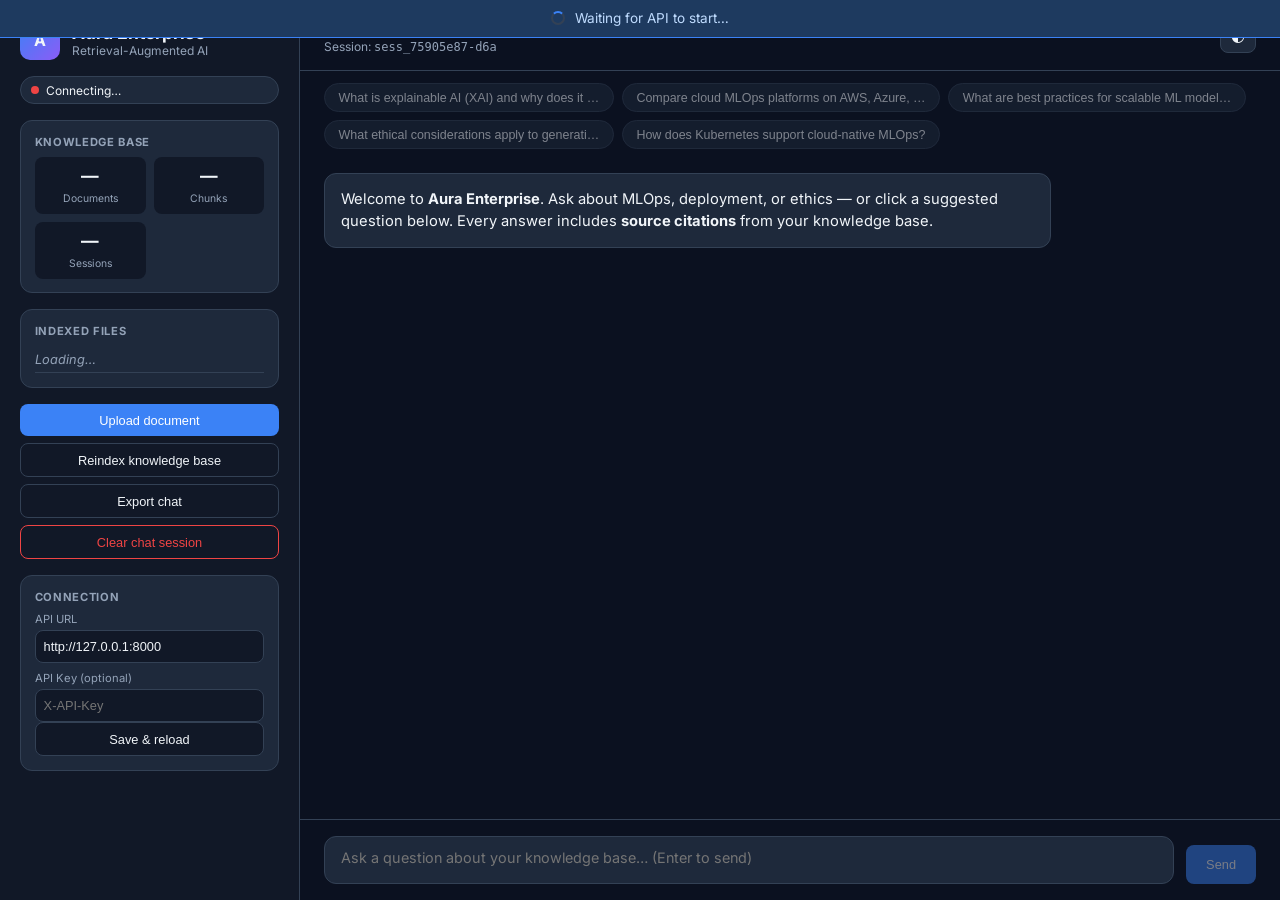
<file: frontend/index.html>
<!DOCTYPE html>
<html lang="en" data-theme="dark">
<head>
  <meta charset="UTF-8" />
  <meta name="viewport" content="width=device-width, initial-scale=1.0" />
  <title>Aura Enterprise | Knowledge Assistant</title>
  <meta name="description" content="Enterprise RAG assistant with cited answers over your document knowledge base." />
  <meta property="og:title" content="Aura Enterprise — Knowledge Assistant" />
  <meta property="og:description" content="Retrieval-Augmented Generation with Gemini, ChromaDB, and source citations." />
  <meta property="og:type" content="website" />
  <meta name="twitter:card" content="summary_large_image" />
  <link rel="icon" href="favicon.svg" type="image/svg+xml" />
  <link rel="preconnect" href="https://fonts.googleapis.com" />
  <link rel="preconnect" href="https://fonts.gstatic.com" crossorigin />
  <link href="https://fonts.googleapis.com/css2?family=Inter:wght@400;500;600;700&display=swap" rel="stylesheet" />
  <link rel="stylesheet" href="styles.css" />
  <script src="config.js"></script>
</head>
<body>
  <div id="indexing-banner" class="indexing-banner hidden" role="status">
    <span class="spinner inline-spinner"></span>
    <span id="indexing-text">Indexing knowledge base — first startup may take up to a minute…</span>
  </div>

  <aside class="sidebar">
    <div class="brand">
      <div class="brand-icon">A</div>
      <div>
        <h1>Aura Enterprise</h1>
        <p>Retrieval-Augmented AI</p>
      </div>
    </div>

    <div id="status-pill" class="status-pill offline">
      <span class="status-dot"></span>
      <span>Connecting…</span>
    </div>

    <div class="panel">
      <h3>Knowledge base</h3>
      <div class="stat-grid">
        <div class="stat"><strong id="stat-docs">—</strong><span>Documents</span></div>
        <div class="stat"><strong id="stat-chunks">—</strong><span>Chunks</span></div>
        <div class="stat"><strong id="stat-sessions">—</strong><span>Sessions</span></div>
      </div>
    </div>

    <div class="panel">
      <h3>Indexed files</h3>
      <ul id="doc-list" class="doc-list"><li class="muted">Loading…</li></ul>
    </div>

    <div class="btn-row">
      <button id="upload-btn" class="btn btn-primary" type="button">Upload document</button>
      <button id="reindex-btn" class="btn btn-secondary" type="button">Reindex knowledge base</button>
      <button id="export-btn" class="btn btn-secondary" type="button">Export chat</button>
      <button id="clear-btn" class="btn btn-danger" type="button">Clear chat session</button>
      <input id="file-input" type="file" class="hidden" accept=".txt,.pdf,.docx,.csv,.md" />
    </div>

    <div class="panel">
      <h3>Connection</h3>
      <label class="field-label">API URL</label>
      <input id="api-url" type="text" placeholder="http://127.0.0.1:8000" />
      <label class="field-label">API Key (optional)</label>
      <input id="api-key" type="password" placeholder="X-API-Key" />
      <button id="save-config" class="btn btn-secondary" type="button">Save & reload</button>
    </div>
  </aside>

  <main class="main">
    <header class="chat-header">
      <div>
        <h2>Knowledge Assistant</h2>
        <p class="session-line">Session: <code id="session-label"></code></p>
      </div>
      <div class="header-actions">
        <button id="theme-toggle" class="btn-icon" type="button" title="Toggle theme" aria-label="Toggle theme">◐</button>
        <div id="loading" class="spinner hidden" title="Processing"></div>
      </div>
    </header>

    <div id="suggestions" class="suggestions" aria-label="Suggested questions"></div>

    <div id="messages" class="messages"></div>

    <footer class="composer">
      <textarea id="user-input" rows="1" placeholder="Ask a question about your knowledge base… (Enter to send)"></textarea>
      <button id="send-btn" class="btn btn-primary composer-send" type="button">Send</button>
    </footer>
  </main>

  <script src="app.js"></script>
</body>
</html>
</file>
<file: frontend/styles.css>
:root,
[data-theme="dark"] {
  --bg: #0b1120;
  --surface: #111827;
  --surface-2: #1e293b;
  --border: #334155;
  --text: #f1f5f9;
  --muted: #94a3b8;
  --accent: #3b82f6;
  --accent-2: #8b5cf6;
  --success: #22c55e;
  --danger: #ef4444;
  --user-msg: linear-gradient(135deg, #1d4ed8, #4f46e5);
  --radius: 12px;
  --font: "Inter", system-ui, sans-serif;
}

[data-theme="light"] {
  --bg: #f8fafc;
  --surface: #ffffff;
  --surface-2: #f1f5f9;
  --border: #cbd5e1;
  --text: #0f172a;
  --muted: #64748b;
  --accent: #2563eb;
  --accent-2: #7c3aed;
  --user-msg: linear-gradient(135deg, #2563eb, #4f46e5);
}

* { box-sizing: border-box; margin: 0; padding: 0; }

body {
  font-family: var(--font);
  background: var(--bg);
  color: var(--text);
  min-height: 100vh;
  display: flex;
}

.sidebar {
  width: 300px;
  background: var(--surface);
  border-right: 1px solid var(--border);
  display: flex;
  flex-direction: column;
  padding: 1.25rem;
  gap: 1rem;
}

.brand {
  display: flex;
  align-items: center;
  gap: 0.75rem;
}

.brand-icon {
  width: 40px;
  height: 40px;
  border-radius: 10px;
  background: linear-gradient(135deg, var(--accent), var(--accent-2));
  display: grid;
  place-items: center;
  font-weight: 700;
}

.brand h1 { font-size: 1.1rem; font-weight: 700; }
.brand p { font-size: 0.75rem; color: var(--muted); }

.status-pill {
  display: inline-flex;
  align-items: center;
  gap: 0.4rem;
  font-size: 0.75rem;
  padding: 0.35rem 0.65rem;
  border-radius: 999px;
  background: var(--surface-2);
  border: 1px solid var(--border);
}

.status-dot {
  width: 8px;
  height: 8px;
  border-radius: 50%;
  background: var(--muted);
}
.status-pill.online .status-dot { background: var(--success); }
.status-pill.offline .status-dot { background: var(--danger); }

.panel {
  background: var(--surface-2);
  border: 1px solid var(--border);
  border-radius: var(--radius);
  padding: 0.85rem;
}

.panel h3 {
  font-size: 0.7rem;
  text-transform: uppercase;
  letter-spacing: 0.06em;
  color: var(--muted);
  margin-bottom: 0.5rem;
}

.stat-grid {
  display: grid;
  grid-template-columns: 1fr 1fr;
  gap: 0.5rem;
}

.stat {
  background: var(--surface);
  border-radius: 8px;
  padding: 0.5rem;
  text-align: center;
}
.stat strong { display: block; font-size: 1.1rem; }
.stat span { font-size: 0.65rem; color: var(--muted); }

.doc-list {
  list-style: none;
  max-height: 140px;
  overflow-y: auto;
  font-size: 0.8rem;
}
.doc-list li {
  padding: 0.35rem 0;
  border-bottom: 1px solid var(--border);
  display: flex;
  justify-content: space-between;
  gap: 0.5rem;
}

.btn {
  border: none;
  border-radius: 8px;
  padding: 0.55rem 0.75rem;
  font-size: 0.8rem;
  font-weight: 500;
  cursor: pointer;
  transition: opacity 0.15s;
}
.btn:disabled { opacity: 0.45; cursor: not-allowed; }
.btn-primary { background: var(--accent); color: white; width: 100%; }
.btn-secondary { background: var(--surface); color: var(--text); border: 1px solid var(--border); width: 100%; }
.btn-danger { background: transparent; color: var(--danger); border: 1px solid var(--danger); width: 100%; }

.btn-row { display: flex; flex-direction: column; gap: 0.4rem; }

input[type="text"], input[type="password"] {
  width: 100%;
  background: var(--surface);
  border: 1px solid var(--border);
  border-radius: 8px;
  padding: 0.5rem;
  color: var(--text);
  font-size: 0.8rem;
}

.main {
  flex: 1;
  display: flex;
  flex-direction: column;
  min-width: 0;
}

.chat-header {
  padding: 1rem 1.5rem;
  border-bottom: 1px solid var(--border);
  display: flex;
  justify-content: space-between;
  align-items: center;
}

.messages {
  flex: 1;
  overflow-y: auto;
  padding: 1.5rem;
  display: flex;
  flex-direction: column;
  gap: 1rem;
}

.msg {
  max-width: 78%;
  padding: 0.85rem 1rem;
  border-radius: var(--radius);
  line-height: 1.55;
  font-size: 0.92rem;
}
.msg.user {
  align-self: flex-end;
  background: var(--user-msg);
  color: #fff;
}
.msg.bot {
  align-self: flex-start;
  background: var(--surface-2);
  border: 1px solid var(--border);
}
.msg.error {
  border-color: var(--danger);
  color: #fecaca;
}
.msg-meta {
  font-size: 0.7rem;
  color: var(--muted);
  margin-top: 0.5rem;
}

.sources {
  margin-top: 0.75rem;
  padding-top: 0.75rem;
  border-top: 1px dashed var(--border);
}
.sources summary {
  cursor: pointer;
  font-size: 0.75rem;
  color: var(--accent);
}
.source-card {
  margin-top: 0.5rem;
  padding: 0.5rem;
  background: var(--surface);
  border-radius: 8px;
  font-size: 0.75rem;
}
.source-card strong { color: var(--accent); }

.composer {
  padding: 1rem 1.5rem;
  border-top: 1px solid var(--border);
  display: flex;
  gap: 0.75rem;
  align-items: flex-end;
}

.composer textarea {
  flex: 1;
  resize: none;
  min-height: 48px;
  max-height: 160px;
  background: var(--surface-2);
  border: 1px solid var(--border);
  border-radius: var(--radius);
  padding: 0.75rem 1rem;
  color: var(--text);
  font-family: inherit;
  font-size: 0.9rem;
}

.composer textarea:focus {
  outline: 2px solid var(--accent);
  outline-offset: 1px;
}

.hidden { display: none !important; }

.spinner {
  width: 18px;
  height: 18px;
  border: 2px solid var(--border);
  border-top-color: var(--accent);
  border-radius: 50%;
  animation: spin 0.7s linear infinite;
}
@keyframes spin { to { transform: rotate(360deg); } }

.indexing-banner {
  position: fixed;
  top: 0;
  left: 0;
  right: 0;
  z-index: 100;
  display: flex;
  align-items: center;
  justify-content: center;
  gap: 0.6rem;
  padding: 0.65rem 1rem;
  background: #1e3a5f;
  border-bottom: 1px solid var(--accent);
  color: #bfdbfe;
  font-size: 0.85rem;
}
[data-theme="light"] .indexing-banner {
  background: #dbeafe;
  color: #1e40af;
}

.inline-spinner {
  width: 14px;
  height: 14px;
  flex-shrink: 0;
}

.suggestions {
  display: flex;
  flex-wrap: wrap;
  gap: 0.5rem;
  padding: 0.75rem 1.5rem 0;
}
.suggestion-chip {
  background: var(--surface-2);
  border: 1px solid var(--border);
  color: var(--text);
  border-radius: 999px;
  padding: 0.4rem 0.85rem;
  font-size: 0.78rem;
  cursor: pointer;
  transition: background 0.15s, border-color 0.15s;
}
.suggestion-chip:hover:not(:disabled) {
  border-color: var(--accent);
  background: var(--surface);
}
.suggestion-chip:disabled { opacity: 0.5; cursor: not-allowed; }

.header-actions {
  display: flex;
  align-items: center;
  gap: 0.75rem;
}
.btn-icon {
  width: 36px;
  height: 36px;
  border-radius: 8px;
  border: 1px solid var(--border);
  background: var(--surface-2);
  color: var(--text);
  cursor: pointer;
  font-size: 1rem;
}
.btn-icon:hover { border-color: var(--accent); }

.chat-header h2 { font-size: 1.1rem; }
.session-line { font-size: 0.75rem; color: var(--muted); margin-top: 0.15rem; }
.field-label {
  display: block;
  font-size: 0.7rem;
  color: var(--muted);
  margin-top: 0.5rem;
  margin-bottom: 0.25rem;
}
.field-label:first-of-type { margin-top: 0; }
.composer-send { width: auto !important; padding: 0.75rem 1.25rem !important; }
.doc-list .muted { color: var(--muted); font-style: italic; }
.messages-empty {
  text-align: center;
  color: var(--muted);
  padding: 2rem;
  font-size: 0.9rem;
}

@media (max-width: 900px) {
  .sidebar { display: none; }
  .suggestions { padding-left: 1rem; padding-right: 1rem; }
}
</file>
